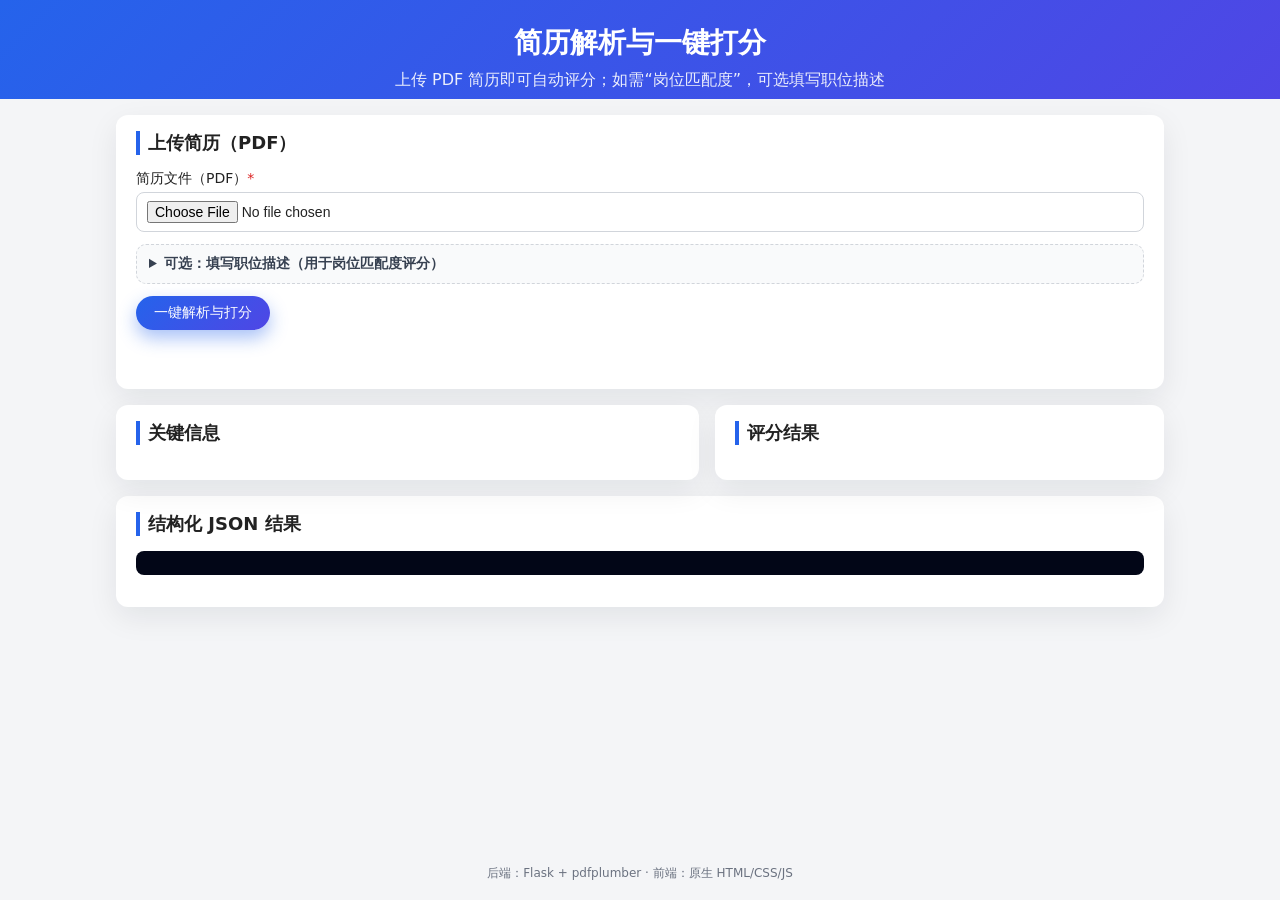
<file: index.html>
<!DOCTYPE html>
<html lang="zh-CN">
  <head>
    <meta charset="UTF-8" />
    <title>简历解析与职位匹配 Demo</title>
    <meta http-equiv="refresh" content="0; url=static/index.html" />
  </head>
  <body>
    <p>
      正在跳转到前端页面，如果没有自动跳转，请点击
      <a href="static/index.html">这里</a>。
    </p>
  </body>
</html>
</file>
<file: static/style.css>
*,
*::before,
*::after {
  box-sizing: border-box;
}

body {
  margin: 0;
  font-family: system-ui, -apple-system, BlinkMacSystemFont, "Segoe UI", sans-serif;
  background: #f4f5f7;
  color: #222;
}

.page {
  min-height: 100vh;
  display: flex;
  flex-direction: column;
}

.header {
  padding: 24px 16px 8px;
  text-align: center;
  background: linear-gradient(135deg, #2563eb, #4f46e5);
  color: #fff;
}

.header h1 {
  margin: 0 0 8px;
  font-size: 28px;
}

.subtitle {
  margin: 0;
  opacity: 0.9;
}

.main {
  flex: 1;
  max-width: 1080px;
  width: 100%;
  margin: 0 auto;
  padding: 16px;
}

.card {
  background: #fff;
  border-radius: 12px;
  padding: 16px 20px 20px;
  box-shadow: 0 10px 30px rgba(15, 23, 42, 0.08);
  margin-bottom: 16px;
}

.card h2 {
  margin-top: 0;
  font-size: 18px;
  border-left: 4px solid #2563eb;
  padding-left: 8px;
}

.form-group {
  margin-bottom: 12px;
}

label {
  display: block;
  font-size: 14px;
  margin-bottom: 4px;
}

.required {
  color: #dc2626;
}

input[type="file"],
textarea {
  width: 100%;
  font-size: 14px;
  border-radius: 8px;
  border: 1px solid #d1d5db;
  padding: 8px 10px;
  outline: none;
}

textarea {
  resize: vertical;
  min-height: 120px;
}

input[type="file"]:focus,
textarea:focus {
  border-color: #2563eb;
  box-shadow: 0 0 0 1px #2563eb33;
}

.btn-primary {
  display: inline-flex;
  align-items: center;
  justify-content: center;
  padding: 8px 18px;
  border-radius: 999px;
  border: none;
  background: linear-gradient(135deg, #2563eb, #4f46e5);
  color: #fff;
  font-size: 14px;
  cursor: pointer;
  transition: transform 0.05s ease, box-shadow 0.1s ease;
  box-shadow: 0 8px 18px rgba(37, 99, 235, 0.4);
}

.btn-primary:hover {
  transform: translateY(-1px);
  box-shadow: 0 10px 24px rgba(37, 99, 235, 0.5);
}

.btn-primary:active {
  transform: translateY(0);
  box-shadow: 0 6px 12px rgba(37, 99, 235, 0.4);
}

.status {
  margin-top: 8px;
  font-size: 13px;
  min-height: 18px;
}

.status--loading {
  color: #2563eb;
}

.status--error {
  color: #dc2626;
}

.status--success {
  color: #16a34a;
}

.layout-two-column {
  display: grid;
  grid-template-columns: 1.3fr 1fr;
  gap: 16px;
}

@media (max-width: 800px) {
  .layout-two-column {
    grid-template-columns: 1fr;
  }
}

.info-grid {
  display: grid;
  grid-template-columns: repeat(auto-fit, minmax(160px, 1fr));
  gap: 8px 16px;
  font-size: 14px;
}

.info-item-label {
  font-weight: 600;
  color: #4b5563;
}

.info-item-value {
  color: #111827;
}

.info-item-empty {
  color: #9ca3af;
}

.score-panel {
  font-size: 14px;
}

.score-main {
  font-size: 32px;
  font-weight: 700;
  color: #2563eb;
}

.score-main-unit {
  font-size: 14px;
  margin-left: 2px;
}

.score-sub {
  margin-top: 8px;
  color: #4b5563;
}

.score-sub span {
  display: inline-block;
  margin-right: 8px;
}

.json-output {
  background: #020617;
  color: #e5e7eb;
  padding: 12px;
  border-radius: 8px;
  font-size: 12px;
  max-height: 420px;
  overflow: auto;
}

.footer {
  padding: 12px 16px 18px;
  text-align: center;
  font-size: 12px;
  color: #6b7280;
}

.advanced {
  margin-bottom: 12px;
  border: 1px dashed #d1d5db;
  border-radius: 10px;
  padding: 10px 12px;
  background: #f9fafb;
}

.advanced-summary {
  cursor: pointer;
  font-size: 14px;
  color: #374151;
  font-weight: 600;
}

.advanced-body {
  margin-top: 10px;
  margin-bottom: 0;
}
</file>
